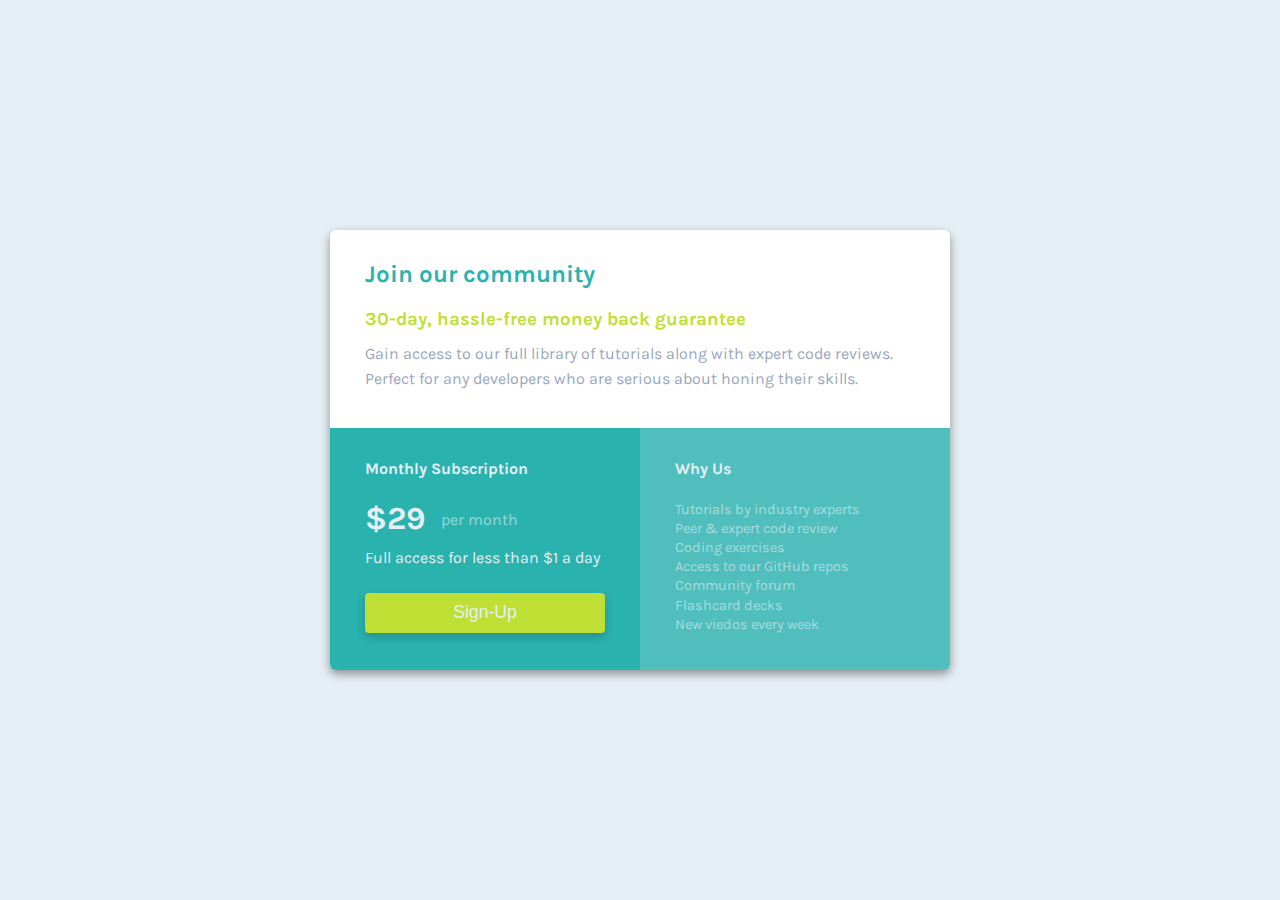
<file: index.html>
<!DOCTYPE html>
<html lang="en">
<head>
    <meta charset="UTF-8">
    <meta name="viewport" content="width=device-width, initial-scale=1.0">
    <title>Subscription</title>
    <link rel="stylesheet" href="style.css">
    <link href="https://fonts.googleapis.com/css2?family=Karla:wght@400;700&display=swap" rel="stylesheet">
</head>
<body>
    <main>
        <div class="main-container">
            <div class="top-part">
                <h2 id="primary-title">Join our community</h2>
                <h3 id="secondary-title">30-day, hassle-free money back guarantee</h3>
                <p class="text">Gain access to our full library of tutorials along with expert code reviews.</p>
                <p class="text">Perfect for any developers who are serious about honing their skills.</p>
            </div>
            <div class="bottom-part">
                <div id="left">
                    <h4>Monthly Subscription</h4>
                    <div class="price">
                        <p id="amount">$29</p>
                        <p id="per-month"> per month</p>
                    </div>
                    <p>Full access for less than $1 a day</p>
                    <button id="btn">Sign-Up</button>
                </div>
                <div id="right">
                    <h4>Why Us</h4>
                    <ul>
                        <li>Tutorials by industry experts</li>
                        <li>Peer & expert code review</li>      
                        <li>Coding exercises</li>
                        <li>Access to our GitHub repos</li>
                        <li>Community forum</li>
                        <li>Flashcard decks</li>
                        <li>New viedos every week</li>
                    </ul>
                </div>
            </div>
        </div>
    </main>
</body>
</html>
</file>
<file: style.css>
:root {
    --cyan: hsl(179, 62%, 43%);
    --bright-yellow: hsl(71, 73%, 54%);
    --light-gray: hsl(204, 43%, 93%);
    --grayish-blue: hsl(218, 22%, 67%);
}
html {
    box-sizing: border-box;
    font: 16px;
}

*, *::before, *::after {
    box-sizing: inherit;
}

body {
    display: flex;
    justify-content: center;
    align-items: center;
    height: 100vh;
    margin: 0;
    font-family: 'Karla', sans-serif;
    background-color: var(--light-gray);
}

.main-container {
    width: 620px;
    height: 440px;
    border-radius: 6px;
    box-shadow: 0px 4px 10px rgba(0, 0, 0, 0.4);
    margin: 0;
}

.top-part {
    width: 100%;
    height: 45%;
    background-color: white;
    padding: 10px 35px 0px 35px;
    border-radius: 6px 6px 0 0;
}


#primary-title {
    color: var(--cyan);
}

#secondary-title {
    color: var(--bright-yellow);
}

.text {
    color: var(--grayish-blue);
    font-size: 1rem;
    line-height: .6rem;
}

.bottom-part {
    width: 100%;
    height: 55%;
    font-size: 1rem;
    color: var(--light-gray);
    display: flex;
}

#left, #right {
    width: 50%;
    height: 100%;
    padding: 10px 35px 30px 35px;
}

#left {
    background-color: var(--cyan);  
    border-radius: 0 0 0 6px;
}

#right {
    background-color: rgba(42, 178, 175, 0.8);
    border-radius: 0 0 6px 0;
}

.price {
    margin: 0;
    display: flex;
}

#amount {
    height: 2rem;
    font-size: 2rem;
    font-weight: 700;
    margin: 0;
}

#per-month {
    font-size: 1rem;
    color: rgb(255, 255, 255, 0.5);
    height: 100%;
    font-weight: 400;
    padding-top: 10px;
    padding-left: 15px;
    margin: 0;
}


#btn {
    background-color: var(--bright-yellow);
    color: var(--light-gray);
    border: none;
    width: 100%;
    height: 40px;
    border-radius: 4px;
    margin-top: 10px;
    box-shadow: 0px 4px 10px rgba(0, 0, 0, 0.2);
    font-size: 1.1rem;
}

#btn:hover {
    background-color: rgba(192, 223, 52, 0.8);
}

ul {
    list-style: none;
    padding: 0;
    color: rgba(229, 239, 245, 0.6);
    font-size: .9rem;
    line-height: 1.2rem;
}

@media (max-width: 600px) {
    body {
        background-color: var(--light-gray);
        height: auto;
        padding: 10px;
    }

    .main-container {
        display: flex;
        flex-direction: column;
        width: auto;
        height: auto;
        box-shadow: none;
    }

    .top-part {
        height: auto;
        padding-top: 20px;
        padding-bottom: 30px;
        border-radius: 0;
    }

    .text {
        line-height: normal;
        margin: 10px 0;
    }

    .bottom-part {
        display: flex;
        flex-direction: column;
        height: 500px;
    }

    #left, #right {
        width: 100%;
        height: 50%;
        border-radius: 0;
    }

}
</file>
